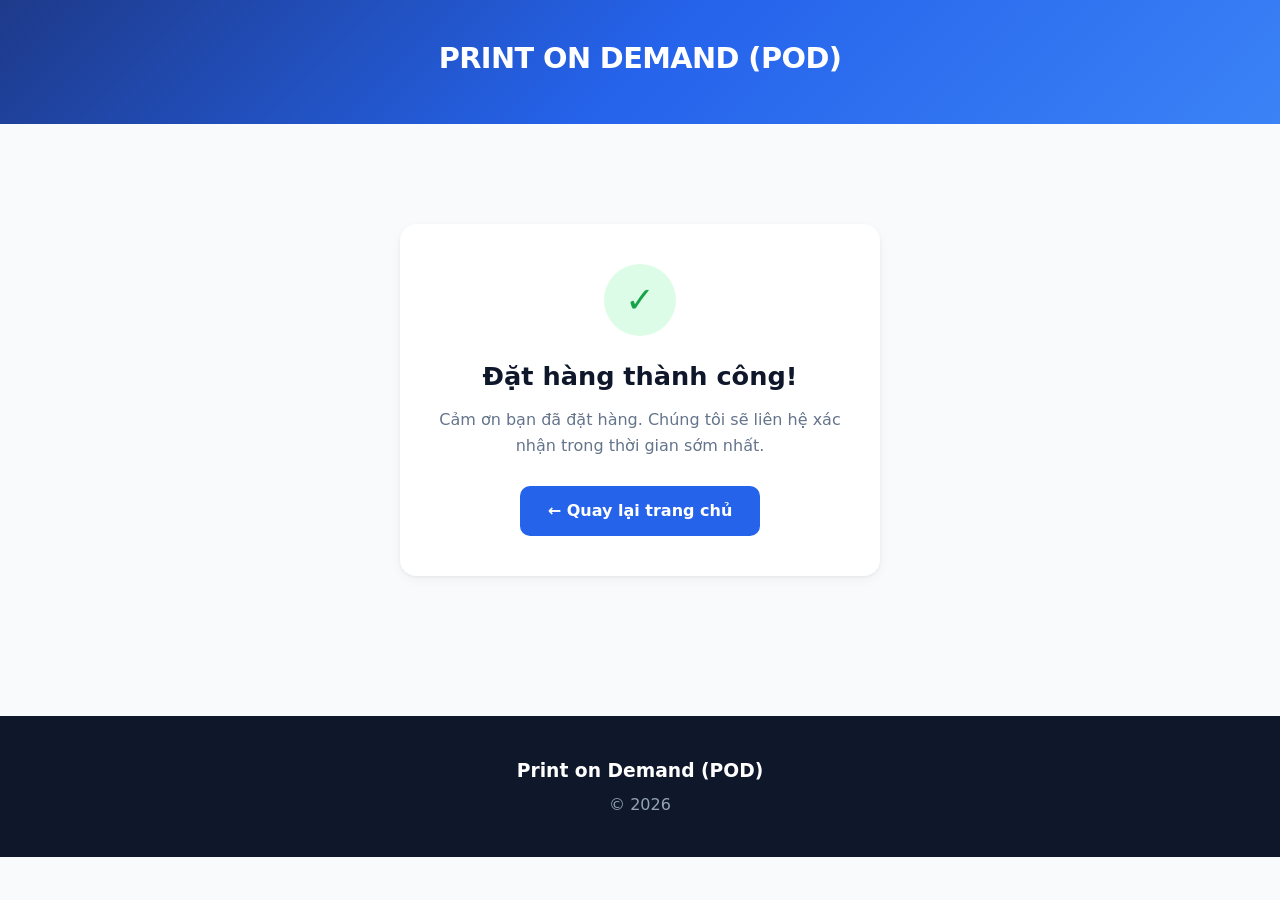
<file: success.html>
<!DOCTYPE html>
<html lang="vi">
<head>
<meta charset="UTF-8">
<meta name="viewport" content="width=device-width, initial-scale=1.0">
<title>Đặt hàng thành công – POD</title>
<link rel="icon" href="favicon.ico" sizes="any">
<link rel="icon" href="favicon.svg" type="image/svg+xml">
<link rel="stylesheet" href="css/style.css">
<style>
  .success-box {
    max-width: 480px;
    margin: 60px auto;
    text-align: center;
    padding: 40px 28px;
  }
  .success-icon {
    width: 72px;
    height: 72px;
    background: #dcfce7;
    color: #16a34a;
    border-radius: 50%;
    display: flex;
    align-items: center;
    justify-content: center;
    font-size: 2.2rem;
    margin: 0 auto 20px;
  }
  .success-box h1 {
    font-size: 1.6rem;
    margin-bottom: 10px;
    color: #0f172a;
  }
  .success-box p {
    color: #64748b;
    margin-bottom: 28px;
    line-height: 1.6;
  }
  .success-box .button {
    width: auto;
    display: inline-flex;
    padding: 12px 28px;
  }
</style>
</head>
<body>
<header class="hero small">
  <h1>PRINT ON DEMAND (POD)</h1>
</header>

<section>
  <div class="card success-box">
    <div class="success-icon">✓</div>
    <h1>Đặt hàng thành công!</h1>
    <p>Cảm ơn bạn đã đặt hàng. Chúng tôi sẽ liên hệ xác nhận trong thời gian sớm nhất.</p>
    <a href="index.html" class="button">← Quay lại trang chủ</a>
  </div>
</section>

<footer>
  <h3>Print on Demand (POD)</h3>
  <p>© 2026</p>
</footer>
</body>
</html>
</file>
<file: css/style.css>
/* ===== RESET & BASE ===== */
*, *::before, *::after { box-sizing: border-box; margin: 0; padding: 0; }
html { scroll-behavior: smooth; }
body {
  font-family: system-ui, -apple-system, "Segoe UI", Roboto, "Helvetica Neue", Arial, sans-serif;
  line-height: 1.6;
  color: #0f172a;
  background: #f8fafc;
  min-height: 100vh;
}
img, svg { display: block; max-width: 100%; }
button, input, select { font: inherit; }
a { color: inherit; text-decoration: none; }

/* ===== HERO ===== */
.hero {
  background: linear-gradient(135deg, #1e3a8a 0%, #2563eb 50%, #3b82f6 100%);
  color: #fff;
  text-align: center;
  padding: 60px 20px 50px;
}
.hero h1 {
  font-size: clamp(1.8rem, 5vw, 2.8rem);
  font-weight: 800;
  letter-spacing: -0.02em;
  margin-bottom: 8px;
}
.hero p { opacity: 0.9; font-size: 1.1rem; }
.hero.small { padding: 35px 20px; }
.hero.small h1 { font-size: 1.8rem; }

/* ===== NAV ===== */
.nav {
  display: flex;
  flex-wrap: wrap;
  gap: 8px 16px;
  justify-content: center;
  align-items: center;
  padding: 14px 16px;
  background: #fff;
  border-bottom: 1px solid #e2e8f0;
  position: sticky;
  top: 0;
  z-index: 50;
  box-shadow: 0 1px 3px rgb(0 0 0 / 0.06);
}
.nav a {
  padding: 6px 12px;
  border-radius: 8px;
  font-weight: 500;
  color: #334155;
  transition: background .15s, color .15s;
}
.nav a:hover { background: #f1f5f9; color: #2563eb; }
.cart-btn {
  margin-left: auto;
  background: #2563eb;
  color: #fff;
  border: 0;
  padding: 8px 16px;
  border-radius: 999px;
  cursor: pointer;
  font-weight: 600;
  display: flex;
  align-items: center;
  gap: 6px;
  transition: background .15s;
}
.cart-btn:hover { background: #1d4ed8; }
#cartCount {
  background: #fff;
  color: #2563eb;
  font-size: 0.8rem;
  font-weight: 700;
  min-width: 20px;
  height: 20px;
  border-radius: 999px;
  display: inline-flex;
  align-items: center;
  justify-content: center;
}

/* ===== SECTIONS ===== */
section { padding: 40px 16px; max-width: 1100px; margin: 0 auto; }
.card {
  background: #fff;
  border-radius: 16px;
  padding: 28px 24px;
  box-shadow: 0 1px 3px rgb(0 0 0 / 0.06), 0 4px 12px rgb(0 0 0 / 0.04);
}
.card h2 {
  font-size: 1.4rem;
  margin-bottom: 16px;
  color: #1e293b;
}
.card ul { padding-left: 20px; }
.card li { margin-bottom: 6px; }

/* ===== TOOLBAR ===== */
.toolbar {
  display: flex;
  flex-wrap: wrap;
  gap: 12px;
  margin-bottom: 24px;
  align-items: center;
}
.filters {
  display: flex;
  flex-wrap: wrap;
  gap: 8px;
  flex: 1 1 100%;
}
.filters button {
  border: 1px solid #cbd5e1;
  background: #fff;
  padding: 7px 14px;
  border-radius: 999px;
  cursor: pointer;
  font-size: 0.9rem;
  color: #475569;
  transition: all .15s;
}
.filters button:hover { border-color: #2563eb; color: #2563eb; }
.filters button.active {
  background: #2563eb;
  border-color: #2563eb;
  color: #fff;
}
#search, #sort {
  padding: 9px 14px;
  border: 1px solid #cbd5e1;
  border-radius: 10px;
  background: #fff;
  min-width: 0;
}
#search { flex: 1 1 160px; }
#sort { flex: 0 0 auto; }

/* ===== PRODUCT GRID ===== */
.grid {
  display: grid;
  grid-template-columns: repeat(auto-fill, minmax(160px, 1fr));
  gap: 16px;
}
.product {
  background: #fff;
  border: 1px solid #e2e8f0;
  border-radius: 14px;
  overflow: hidden;
  cursor: pointer;
  text-align: left;
  transition: transform .18s, box-shadow .18s;
  display: flex;
  flex-direction: column;
}
.product:hover {
  transform: translateY(-3px);
  box-shadow: 0 8px 24px rgb(0 0 0 / 0.1);
}
.thumb {
  aspect-ratio: 1;
  background: #f1f5f9;
  display: flex;
  align-items: center;
  justify-content: center;
  padding: 12px;
}
.thumb img, .thumb svg { width: 100%; height: 100%; object-fit: contain; }
.p-info { padding: 12px 14px 16px; }
.p-info h3 {
  font-size: 0.95rem;
  font-weight: 600;
  margin-bottom: 4px;
  color: #1e293b;
  white-space: nowrap;
  overflow: hidden;
  text-overflow: ellipsis;
}
.stars { color: #f59e0b; font-size: 0.85rem; letter-spacing: 1px; }
.price { font-weight: 700; color: #2563eb; margin-top: 4px; font-size: 1rem; }

.empty, #loading {
  text-align: center;
  color: #64748b;
  padding: 40px 0;
  font-size: 1rem;
}
#loading { display: flex; justify-content: center; align-items: center; gap: 10px; }
.spinner {
  width: 22px; height: 22px;
  border: 3px solid #e2e8f0;
  border-top-color: #2563eb;
  border-radius: 50%;
  animation: spin .7s linear infinite;
}
@keyframes spin { to { transform: rotate(360deg); } }

/* ===== MODAL ===== */
.modal {
  position: fixed;
  inset: 0;
  background: rgb(15 23 42 / 0.55);
  display: flex;
  align-items: center;
  justify-content: center;
  z-index: 100;
  padding: 16px;
  backdrop-filter: blur(4px);
}
.modal[hidden] { display: none; }
.modal-box {
  background: #fff;
  border-radius: 18px;
  max-width: 560px;
  width: 100%;
  max-height: 90vh;
  overflow-y: auto;
  position: relative;
  display: grid;
  grid-template-columns: 1fr 1fr;
  gap: 0;
  box-shadow: 0 20px 50px rgb(0 0 0 / 0.2);
}
.modal-img {
  background: #f1f5f9;
  display: flex;
  align-items: center;
  justify-content: center;
  padding: 24px;
  min-height: 220px;
}
.modal-img img, .modal-img svg { max-height: 240px; width: auto; }
.modal-info { padding: 24px 20px; }
.modal-info h3 { font-size: 1.25rem; margin-bottom: 6px; }
.modal-info .stars { margin-bottom: 8px; }
.modal-info .price { font-size: 1.3rem; font-weight: 700; color: #2563eb; margin: 10px 0 16px; }
.modal-info label { display: block; font-size: 0.85rem; font-weight: 600; color: #475569; margin-bottom: 6px; }
.swatches { display: flex; gap: 8px; margin-bottom: 14px; }
.swatch {
  width: 32px; height: 32px;
  border-radius: 50%;
  border: 2px solid transparent;
  cursor: pointer;
  transition: transform .15s, box-shadow .15s;
}
.swatch:hover { transform: scale(1.1); }
.swatch.active { box-shadow: 0 0 0 2px #fff, 0 0 0 4px #2563eb; }
#mSize {
  width: 100%;
  padding: 10px 12px;
  border: 1px solid #cbd5e1;
  border-radius: 10px;
  margin-bottom: 16px;
  background: #fff;
}
.close {
  position: absolute;
  top: 12px; right: 12px;
  width: 36px; height: 36px;
  border: 0;
  background: #f1f5f9;
  border-radius: 50%;
  font-size: 1.3rem;
  cursor: pointer;
  z-index: 2;
  display: flex;
  align-items: center;
  justify-content: center;
  color: #475569;
  transition: background .15s;
}
.close:hover { background: #e2e8f0; }

/* ===== BUTTON ===== */
.button {
  display: inline-flex;
  align-items: center;
  justify-content: center;
  background: #2563eb;
  color: #fff;
  border: 0;
  padding: 12px 20px;
  border-radius: 10px;
  font-weight: 600;
  cursor: pointer;
  width: 100%;
  transition: background .15s;
}
.button:hover { background: #1d4ed8; }
.button.ghost { background: #64748b; }
.button.ghost:hover { background: #475569; }

/* ===== DRAWER (CART) ===== */
.drawer {
  position: fixed;
  top: 0; right: 0;
  width: min(380px, 100%);
  height: 100%;
  background: #fff;
  z-index: 110;
  display: flex;
  flex-direction: column;
  box-shadow: -8px 0 30px rgb(0 0 0 / 0.12);
  animation: slideIn .25s ease;
}
.drawer[hidden] { display: none; }
@keyframes slideIn { from { transform: translateX(100%); } to { transform: translateX(0); } }
.drawer-head {
  display: flex;
  align-items: center;
  justify-content: space-between;
  padding: 18px 20px;
  border-bottom: 1px solid #e2e8f0;
}
.drawer-head h3 { font-size: 1.15rem; }
#cartList {
  list-style: none;
  flex: 1;
  overflow-y: auto;
  padding: 12px 0;
}
#cartList li {
  display: flex;
  justify-content: space-between;
  align-items: flex-start;
  gap: 12px;
  padding: 12px 20px;
  border-bottom: 1px solid #f1f5f9;
  font-size: 0.95rem;
}
#cartList li small { color: #64748b; }
#cartList button {
  border: 0;
  background: none;
  color: #dc2626;
  cursor: pointer;
  font-size: 0.85rem;
  flex-shrink: 0;
}
.empty-cart { color: #94a3b8; justify-content: center !important; }
.drawer-foot {
  padding: 16px 20px 24px;
  border-top: 1px solid #e2e8f0;
}
.drawer-foot p { margin-bottom: 12px; font-size: 1.05rem; }

/* ===== TOAST ===== */
.toast {
  position: fixed;
  bottom: 24px;
  left: 50%;
  transform: translateX(-50%) translateY(80px);
  background: #0f172a;
  color: #fff;
  padding: 12px 22px;
  border-radius: 999px;
  font-size: 0.95rem;
  z-index: 200;
  opacity: 0;
  transition: transform .3s, opacity .3s;
  pointer-events: none;
  white-space: nowrap;
}
.toast.show {
  transform: translateX(-50%) translateY(0);
  opacity: 1;
}

/* ===== FOOTER ===== */
footer {
  text-align: center;
  padding: 40px 20px;
  background: #0f172a;
  color: #94a3b8;
  margin-top: 40px;
}
footer h3 { color: #fff; margin-bottom: 6px; }
footer a { color: #94a3b8; text-decoration: underline; }
footer a:hover { color: #fff; }

/* ===== RESPONSIVE ===== */
@media (max-width: 640px) {
  .nav { gap: 6px 10px; padding: 12px; }
  .nav a { padding: 5px 10px; font-size: 0.9rem; }
  .cart-btn { margin-left: 0; width: 100%; justify-content: center; order: 10; }

  section { padding: 28px 12px; }
  .card { padding: 20px 16px; }

  .toolbar { flex-direction: column; align-items: stretch; }
  #search, #sort { width: 100%; }

  .grid { grid-template-columns: repeat(2, 1fr); gap: 12px; }

  .modal-box {
    grid-template-columns: 1fr;
    max-height: 92vh;
  }
  .modal-img { min-height: 180px; padding: 16px; }
  .modal-info { padding: 16px; }
}

@media (max-width: 380px) {
  .grid { grid-template-columns: 1fr; }
}

@media (min-width: 768px) {
  .grid { grid-template-columns: repeat(auto-fill, minmax(190px, 1fr)); gap: 20px; }
}
</file>
